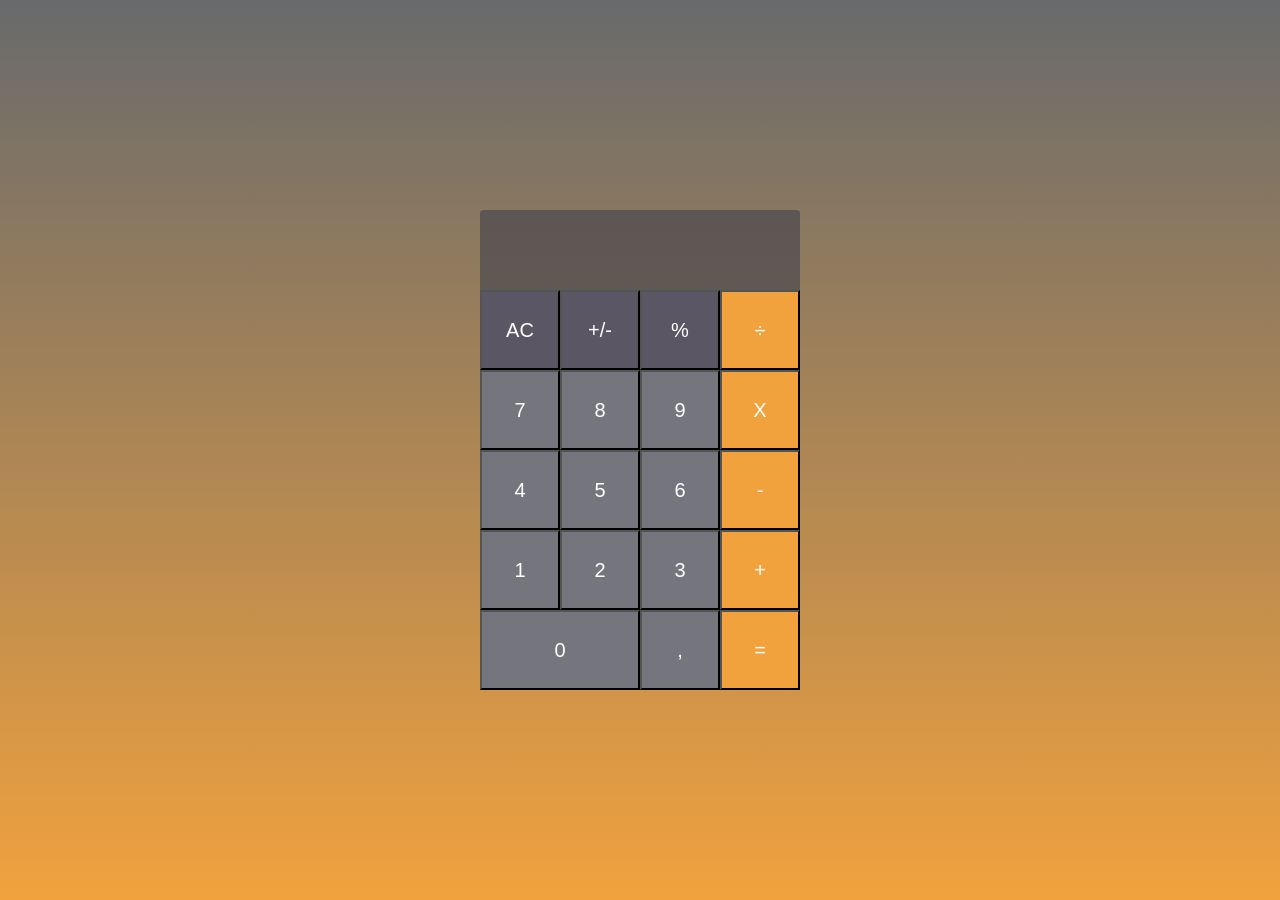
<file: index.html>
<!DOCTYPE html>
<html lang="pt-br">

<head>
    <meta charset="UTF-8">
    <meta http-equiv="X-UA-Compatible" content="IE=edge">
    <meta name="viewport" content="width=device-width, initial-scale=1.0">
    <title>Calculadora</title>
    <link rel="stylesheet" href="./styles.css">
</head>

<body>

    <div class="container">
        <section class="grid grid-template-areas">
            <input disabled id="input-value" class="display">

            <button onclick="clearInput()" class="item clear button-operations">AC</button>
            <button onclick="invertValue()" class="item plus-minus button-operations">+/-</button>
            <button onclick="percent()" class="item percent button-operations">%</button>
            <button onclick="insertValues('/')" class="item buttonision button-operations-right">÷</button>

            <button onclick="insertValues('7')" class="item seven button-numbers">7</button>
            <button onclick="insertValues('8')" class="item eight button-numbers">8</button>
            <button onclick="insertValues('9')" class="item nine button-numbers">9</button>
            <button onclick="insertValues('*')" class="item multiplication button-operations-right">X</button>

            <button onclick="insertValues('4')"class="item four button-numbers">4</button>
            <button onclick="insertValues('5')"class="item five button-numbers">5</button>
            <button onclick="insertValues('6')"class="item six button-numbers">6</button>
            <button onclick="insertValues('-')"class="item minus button-operations-right">-</button>

            <button onclick="insertValues('1')"class="item one button-numbers">1</button>
            <button onclick="insertValues('2')"class="item two button-numbers">2</button>
            <button onclick="insertValues('3')"class="item three button-numbers">3</button>
            <button onclick="insertValues('+')"class="item plus button-operations-right">+</button>
            
            <button onclick="insertValues('0')"class="item zero button-numbers">0</button>
            <button onclick="insertValues('.')"class="item point button-numbers">,</button>
            <button onclick="calculete()" class="item equal button-operations-right">=</button>

        </section>
    </div>

    <script src="srcipt.js"></script>
</body>

</html>
</file>
<file: styles.css>
* {
    margin: 0;
    padding: 0;
    box-sizing: border-box;
    font-family: "Helvetica Neue", sans-serif;
}

.container {
    background: linear-gradient(#686A6C, #F1A23D);
    width: 100vw;
    height: 100vh;
    display: grid;
    justify-content: center;
    align-content: center;
}

section {
    display: grid;
    height: 480px;
    width: 320px;
    display: grid;
    grid-template-columns: repeat(4, 1fr);
    grid-template-rows: repeat( 6, 1fr);
}

.item {
    color: white;
    font-size: 20px;
    cursor: pointer;
    outline: none;
    border: 0.5 solid black;
}

.item:hover {
    opacity: 0.7;
}

.item:active {
    background-color: white;
    opacity: 0.3;
    color: #4A494F;
}

.button-operations-right {
    background-color: #F1A23D;

}

.button-numbers {
    background-color: #75757D;
}

.button-operations {
    background-color: #5A5663;
}

.display {
    background: #4A494F;
    border: none;
    opacity: 0.7;
    border-top-right-radius: 4px;
    border-top-left-radius: 4px;
    grid-column: 1 / 5;
    color: white;
    font-size: 30px;
    padding-left: 15px;

}

.zero {
    grid-column: 1 / 3;
}
</file>
